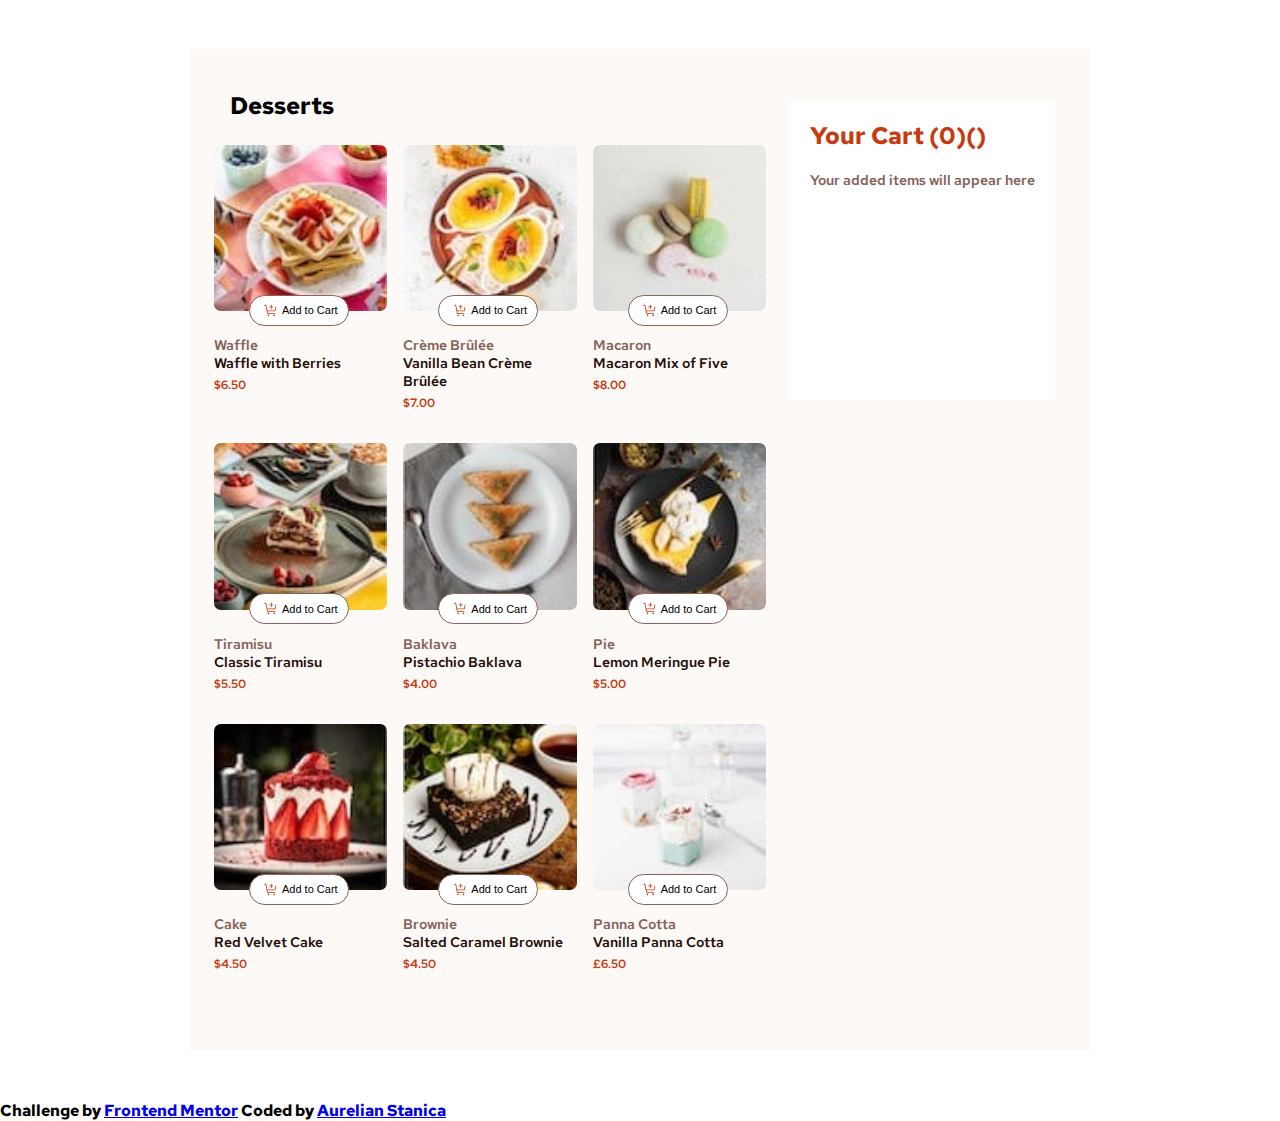
<file: index.html>
<!DOCTYPE html>
<html lang="en">
<head>
  <meta charset="UTF-8">
  <meta name="viewport" content="width=device-width, initial-scale=1.0"> <!-- displays site properly based on user's device -->

  <link rel="icon" type="image/png" sizes="32x32" href="./assets/images/favicon-32x32.png">
  <link rel="preconnect" href="https://fonts.googleapis.com">
<link rel="preconnect" href="https://fonts.gstatic.com" crossorigin>
<link href="https://fonts.googleapis.com/css2?family=Red+Hat+Text:ital,wght@0,300..700;1,300..700&display=swap" rel="stylesheet">
  <title>Frontend Mentor | Product list with cart</title>
  <link rel="stylesheet" href="style.css">
</head>
<body> 

<div class="container">
  <h1>Desserts</h1>
 <div class="inner-container">
 
  <div class="waffle grid">
    <img class="pic" src="./assets/images/image-waffle-thumbnail.jpg" alt="waffle thumbnail image">
    <button id="waffle" class="add"><img src="assets/images/icon-add-to-cart.svg" alt="add-to-cart-image">Add to Cart</button>
    <p>Waffle</p>
    <h4>Waffle with Berries</h4>
    <p class="price">$<span>6.50</span></p>
    
  </div>
 
  <div id="cremeBrulee" class="cremeBrulee grid">
    <img class="pic" src="./assets/images/image-creme-brulee-thumbnail.jpg" alt="cremebrulee thumbnail image">
    <button class="add"><img src="assets/images/icon-add-to-cart.svg" alt="add-to-cart-image">Add to Cart</button>
    <p>Crème Brûlée</p>
    <h4>Vanilla Bean Crème Brûlée</h4>
    <p class="price">$<span>7.00</span></p>
  </div>

  <div id="macaron" class="macaron grid">
    <img class="pic" src="./assets/images/image-macaron-thumbnail.jpg" alt="macaron thumbnail image">
    <button class="add"><img src="assets/images/icon-add-to-cart.svg" alt="add-to-cart-image">Add to Cart</button>
    <p>Macaron</p>
    <h4>Macaron Mix of Five</h4>
    <p class="price">$<span>8.00</span></p>
  </div>
  
  <div id="tiramisu" class="tiramisu grid">
    <img class="pic" src="./assets/images/image-tiramisu-thumbnail.jpg" alt="tiramisu thumbnail image">
    <button class="add"><img src="assets/images/icon-add-to-cart.svg" alt="add-to-cart-image">Add to Cart</button>
    <p>Tiramisu</p>
    <h4>Classic Tiramisu</h4>
    <p class="price">$<span>5.50</span></p>
  </div>
  
  <div id="Baklava" class="Baklava grid">
    <img class="pic" src="./assets/images/image-baklava-thumbnail.jpg" alt="baklava thumbnail image">
    <button class="add"><img src="assets/images/icon-add-to-cart.svg" alt="add-to-cart-image">Add to Cart</button>
    <p>Baklava</p>
    <h4>Pistachio Baklava</h4>
    <p class="price">$<span>4.00</span></p>
  </div>

  <div id="pie" class="pie grid">
    <img class="pic" src="./assets/images/image-meringue-thumbnail.jpg" alt="merinque thumbnail image">
    <button class="add"><img src="assets/images/icon-add-to-cart.svg" alt="add-to-cart-image">Add to Cart</button>
    <p>Pie</p>
    <h4>Lemon Meringue Pie</h4>
    <p class="price">$<span>5.00</span></p>
  </div>

  <div id="cake" class="cake grid">
    <img class="pic" src="./assets/images/image-cake-thumbnail.jpg" alt="cake thumbnail image">
    <button class="add"><img src="assets/images/icon-add-to-cart.svg" alt="add-to-cart-image">Add to Cart</button>
    <p>Cake</p>
    <h4>Red Velvet Cake</h4>
    <p class="price">$<span>4.50</span></p>
  </div>

  <div id="brownie" class="brownie grid">
    <img class="pic" src="./assets/images/image-brownie-thumbnail.jpg" alt="brownie thumbnail image">
    <button class="add"><img src="assets/images/icon-add-to-cart.svg" alt="add-to-cart-image">Add to Cart</button>
    <p>Brownie</p>
    <h4>Salted Caramel Brownie</h4>
    <p class="price">$<span>4.50</span></p>
  </div>

  <div id="cotta" class="cotta grid">
    <img class="pic" src="./assets/images/image-panna-cotta-thumbnail.jpg" alt="pannacotta thumbnail image">
    <button class="add"><img src="assets/images/icon-add-to-cart.svg" alt="add-to-cart-image">Add to Cart</button>
    <p>Panna Cotta</p>
    <h4>Vanilla Panna Cotta</h4>
    <p class="price">£<span>6.50</span></p>
  </div>
</div>  
<div class="cart"> 
  <a href="#"><h2>Your Cart (0)(<!-- Quantity -->)</h2></a> 
  <p id="add-to-cart">Your added items will appear here</p>
</div>
</div>


  


 

  <div class="attribution">
    Challenge by <a href="https://www.frontendmentor.io?ref=challenge">Frontend Mentor</a>
    Coded by <a href="https://www.linkedin.com/in/aurelian-stanica/">Aurelian Stanica</a>
    <script src="script.js"></script>
  </div>
</body>
</html>
</file>
<file: style.css>
* {
    margin: 0;
    padding: 0;
    box-sizing: border-box;
}

body {
    font-size: 16px;
    font-family: "Red Hat Text", sans-serif;
    /* font-optical-sizing: auto; */
    font-weight: 700;
    font-style: normal;
  
}

.container {
    background-color: hsl(20, 50%, 98%);
    max-width: 900px;
    margin: 50px auto;
    height: 1000px;
    position: relative;
}

.inner-container  {
    padding: 1rem;
    max-width: 600px;
    margin: auto;
    display: grid;
    grid-template-columns: repeat(3, 1fr);
    float: left;
    background-color: hsl(20, 50%, 98%);
}

.grid {
    max-width: 100%;
    margin: 8px;
    position: relative;
}

.grid img {
    width: 100%;
    border-radius: 4%;
}

button {
    border: 1px solid hsl(12, 20%, 44%);
    border-radius: 20px;
    padding: 4px;
    width: 100px;
    font-size: 11px;
}

button:hover {
    background: hsl(14, 86%, 42%);
    color: hsl(0, 0%, 100%);
    margin: auto;
    text-align: center;
    /* padding: 5px; */
}

.add img {
    width: 24%;
    height: 24%;
    text-align: center;
    padding: 4px;
}
/* .add p {
    width: 80%;
    height: 10%;
    text-align: center;
    padding-right: 10px;
} */

button.add:hover {
    background:
    url('/assets/images/icon-increment-quantity.svg'),
    url('/assets/images/icon-decrement-quantity.svg');
    background-repeat: no-repeat;
    background-position: 90%, 10%;
    background-color: hsl(14, 86%, 42%);
    cursor: pointer;
    /* visibility: hidden; */
    /* opacity: 0.7; */
    color: hsl(14, 86%, 42%);
}

button.add {
    position: absolute;
    top: 150px;
    left: 35px;
    display: flex;
    align-items:center;
    justify-content:center;
    background-color: rgb(255, 255, 255);
}

/* img.tbn-add-img {
    width: 22px;
    height: 22px;
}

p.btn-add-text {
   width: 60px;
   height: 20px;
   margin: auto;
   padding-top: 2px;
   color: hsl(14, 65%, 9%);
   font-size: 13px;
   font-weight: 400;
} */

h1 {
    padding-top: 40px;
    padding-left: 40px;
    font-size: x-large;

}

h4 {
   color: hsl(14, 65%, 9%);
   font-size: 14px;
   font-weight: 600;
}

p {
    color: hsl(12, 20%, 44%);
    margin-top: 20px;
    font-size: 14px;
    font-weight: 600;
}

.price {
    color: hsl(14, 86%, 42%);
    margin-bottom: 16px;
    margin-top: 5px;
    font-size: 12px;
}

.cart {
    position: absolute;
    top: 50px;
    left: 600px;
    background: hsl(0, 0%, 100%);
    max-width: 300px;
    float: right;
    height: 300px;
    /* margin: 20px 10px; */
    padding: 20px;
}

.cart h2 {
    color: hsl(14, 86%, 42%);
}

.cart a {
    text-decoration: none;
}

.attribution {
    clear: both;
}
</file>
